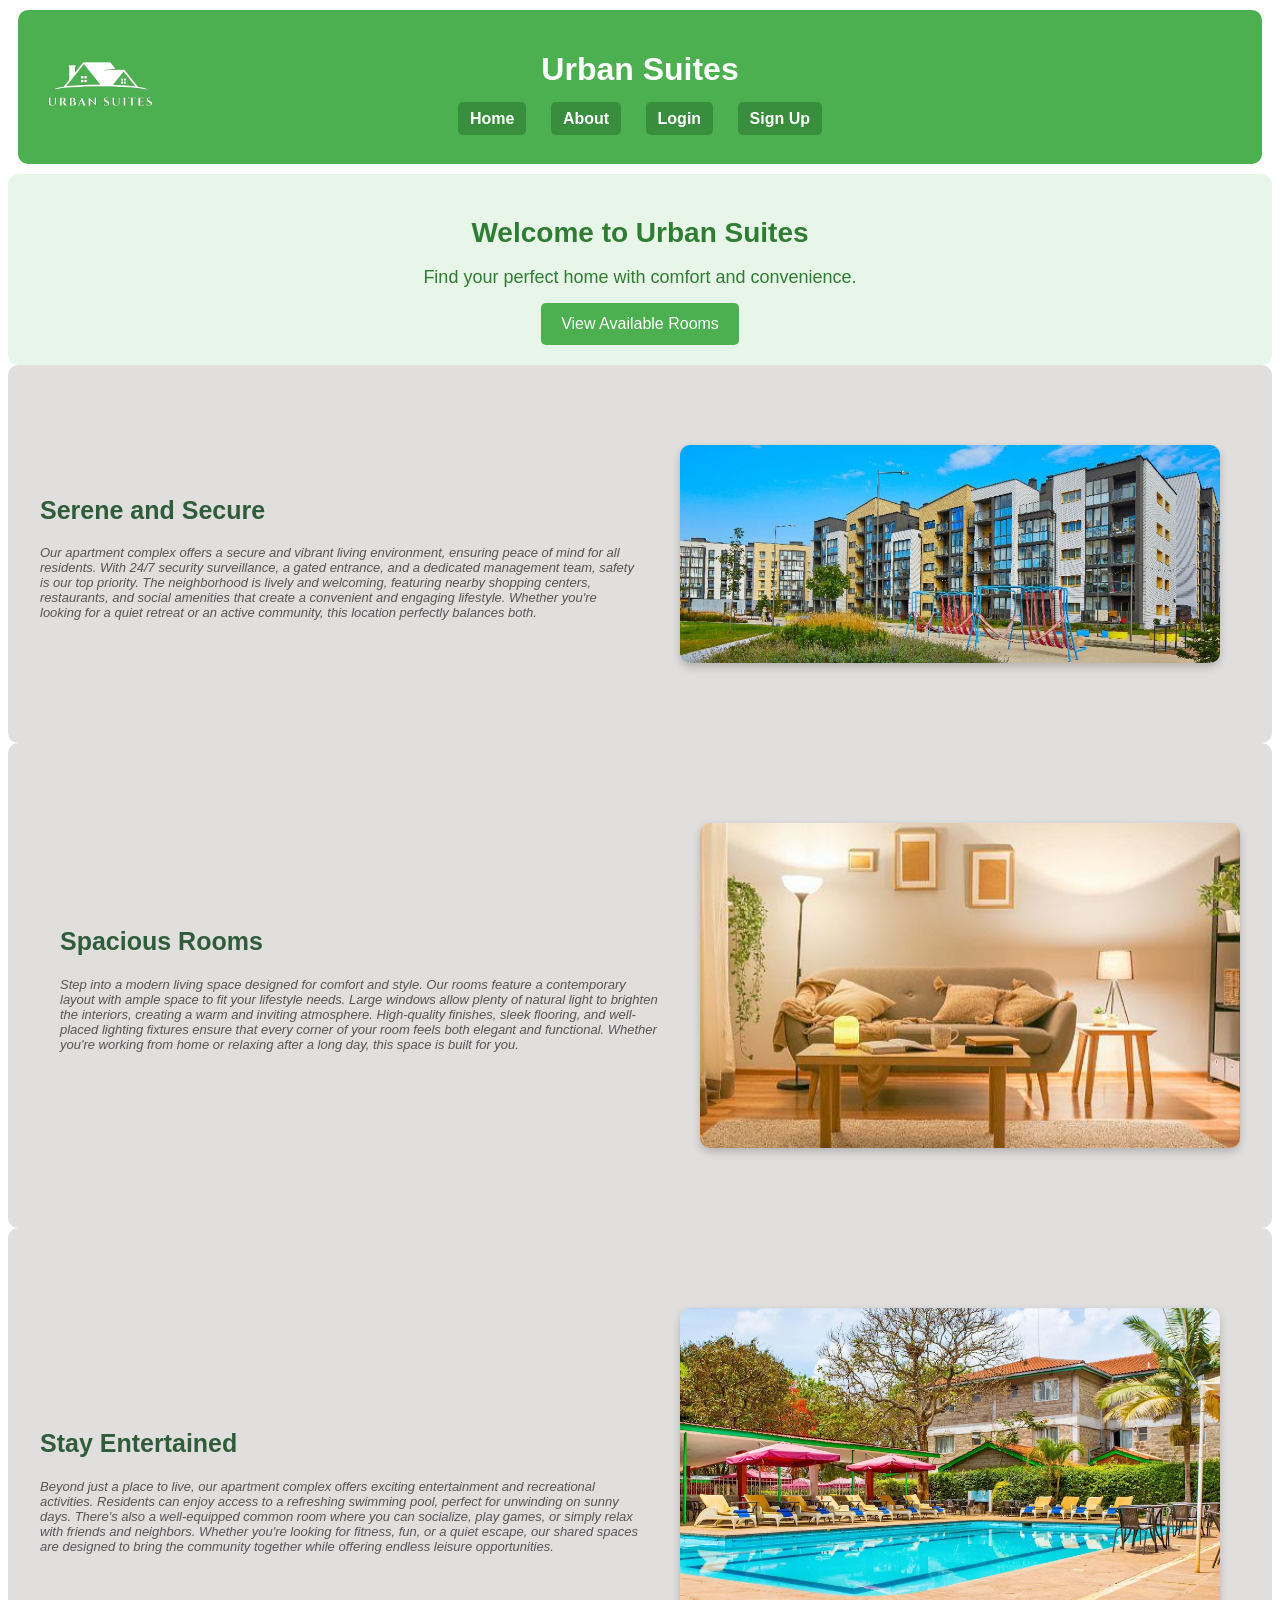
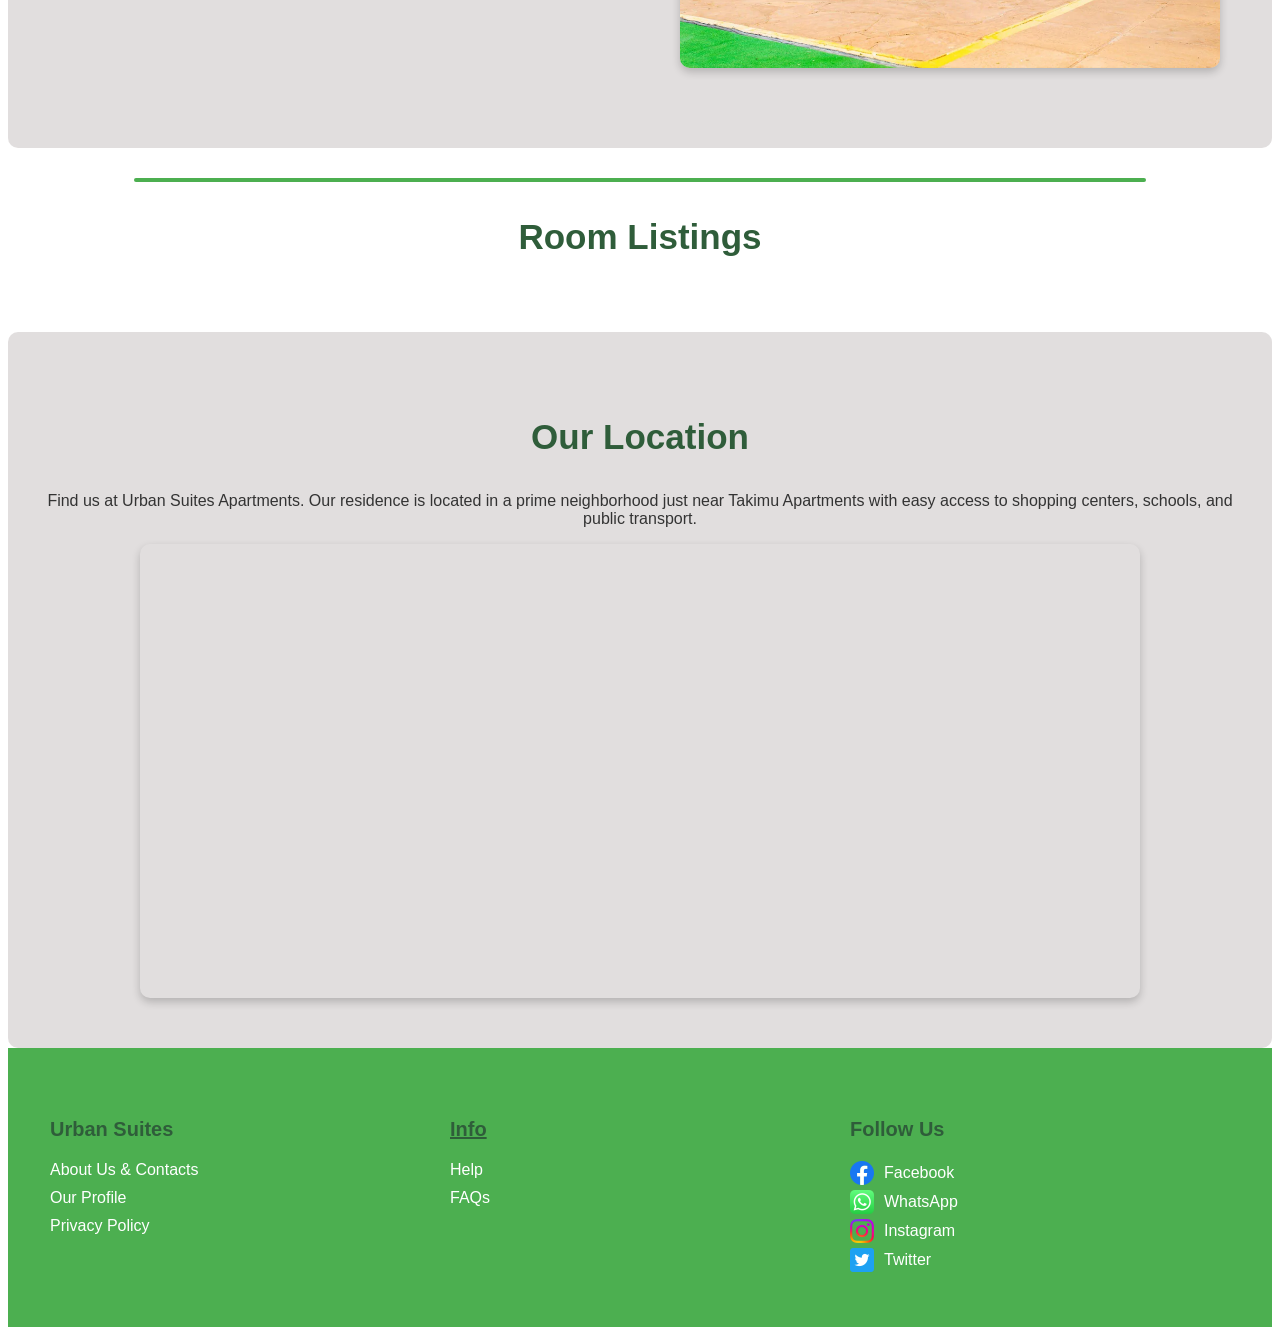
<file: index.html>
<!DOCTYPE html>
<html lang="en">
<head>
    <meta charset="UTF-8">
    <meta name="viewport" content="width=device-width, initial-scale=1.0">
    <title>Urban Suites - Home</title>
    <link rel="stylesheet" href="styles.css">
</head>
<body>
    <header>
        <a href="index.html" class="logo-link">
            <img src="uploads/logo.png" alt="Urban Suites Logo" class="logo">
        </a>
    
        <h1>Urban Suites</h1>
        <nav>
            <ul>
                <li><a href="index.html">Home</a></li>
                <li><a href="about.html">About</a></li>
                <li><a href="login.html">Login</a></li>
                <li><a href="signup.html">Sign Up</a></li>
            </ul>
        </nav>
    </header>

    <!-- Welcome Text & CTA -->
<div class="welcome-section">
    <h2>Welcome to Urban Suites</h2>
    <p>Find your perfect home with comfort and convenience.</p>
    <a href="listings.html" class="cta-button">View Available Rooms</a>
</div>

<section class="image-text-section">
    <div class="content right">
        <div class="text">
            <h2>Serene and Secure</h2>
            <p>Our apartment complex offers a secure and vibrant living environment, ensuring peace of mind for all residents. With 24/7 security surveillance, a gated entrance, and a dedicated management team, safety is our top priority. The neighborhood is lively and welcoming, featuring nearby shopping centers, restaurants, and social amenities that create a convenient and engaging lifestyle. Whether you're looking for a quiet retreat or an active community, this location perfectly balances both.</p>
        </div>
        <img src="uploads/apartment.jpg" alt="Serene neighborhood">
    </div>
</section>

<section class="image-text-section">
    <div class="content left">
        <img src="uploads/booknow.png" alt="Spacious Interior">
        <div class="text">
            <h2>Spacious Rooms</h2>
            <p>Step into a modern living space designed for comfort and style. Our rooms feature a contemporary layout with ample space to fit your lifestyle needs. Large windows allow plenty of natural light to brighten the interiors, creating a warm and inviting atmosphere. High-quality finishes, sleek flooring, and well-placed lighting fixtures ensure that every corner of your room feels both elegant and functional. Whether you're working from home or relaxing after a long day, this space is built for you.</p>
        </div>
    </div>
</section>

<section class="image-text-section">
    <div class="content right">
        <div class="text">
            <h2>Stay Entertained</h2>
            <p>Beyond just a place to live, our apartment complex offers exciting entertainment and recreational activities. Residents can enjoy access to a refreshing swimming pool, perfect for unwinding on sunny days. There's also a well-equipped common room where you can socialize, play games, or simply relax with friends and neighbors. Whether you're looking for fitness, fun, or a quiet escape, our shared spaces are designed to bring the community together while offering endless leisure opportunities.</p>
        </div>
        <img src="uploads/pool.jpg" alt="Swimming pool">
    </div>
</section>

    <div class="section-divider"></div>

    <h3>Room Listings</h3>
    
    <section id="image-gallery">
        <!-- Images will be dynamically loaded here -->
         
    </section>

    <section id="location">
        <h3>Our Location</h3>
        <p>Find us at Urban Suites Apartments. Our residence is located in a prime neighborhood just near Takimu Apartments with easy access to shopping centers, schools, and public transport.</p>
        <div class="map-container">
            <iframe src="https://www.google.com/maps/embed?pb=!1m18!1m12!1m3!1d1994.8622727987918!2d36.96422047837732!3d-0.3928301999298663!2m3!1f0!2f0!3f0!3m2!1i1024!2i768!4f13.1!3m3!1m2!1s0x182867c8c98f65eb%3A0x82747147396df12f!2sTakimu%20Apartments!5e0!3m2!1sen!2ske!4v1741441924036!5m2!1sen!2ske" 
            width="1000px" height="450" style="border:0;" allowfullscreen="" loading="lazy" 
            referrerpolicy="no-referrer-when-downgrade">
        </iframe>
        </div>
    </section>

    <script src="scripts.js"></script>

    <footer>
        <div class="footer-container">
            <!-- First Section -->
            <div class="footer-section">
                <h3>Urban Suites</h3>
                <ul>
                    <li><a href="about.html">About Us & Contacts</a></li>
                    <li><a href="#">Our Profile</a></li>
                    <li><a href="#">Privacy Policy</a></li>
                </ul>
            </div>
    
            <!-- Second Section -->
            <div class="footer-section">
                <h3><u>Info</u></h3>
                <ul>
                    <li><a href="#">Help</a></li>
                    <li><a href="#">FAQs</a></li>
                </ul>
            </div>
    
            <!-- Third Section -->
            <div class="footer-section social">
                <h3>Follow Us</h3>
                <a href="https://facebook.com/jeffito.munene"><img src="icons/facebook.png" alt="Facebook"> Facebook</a>
                <a href="https://wa.me/254106957191"><img src="icons/whatsapp.png" alt="WhatsApp"> WhatsApp</a>
                <a href="https://instagram.com/benu_jeff"><img src="icons/instagram.png" alt="Instagram"> Instagram</a>
                <a href="https://x.com/benu_jeff"><img src="icons/twitter.png" alt="X"> Twitter</a>
            </div>
        </div>
    </footer>
    
</body>
</html>
</file>
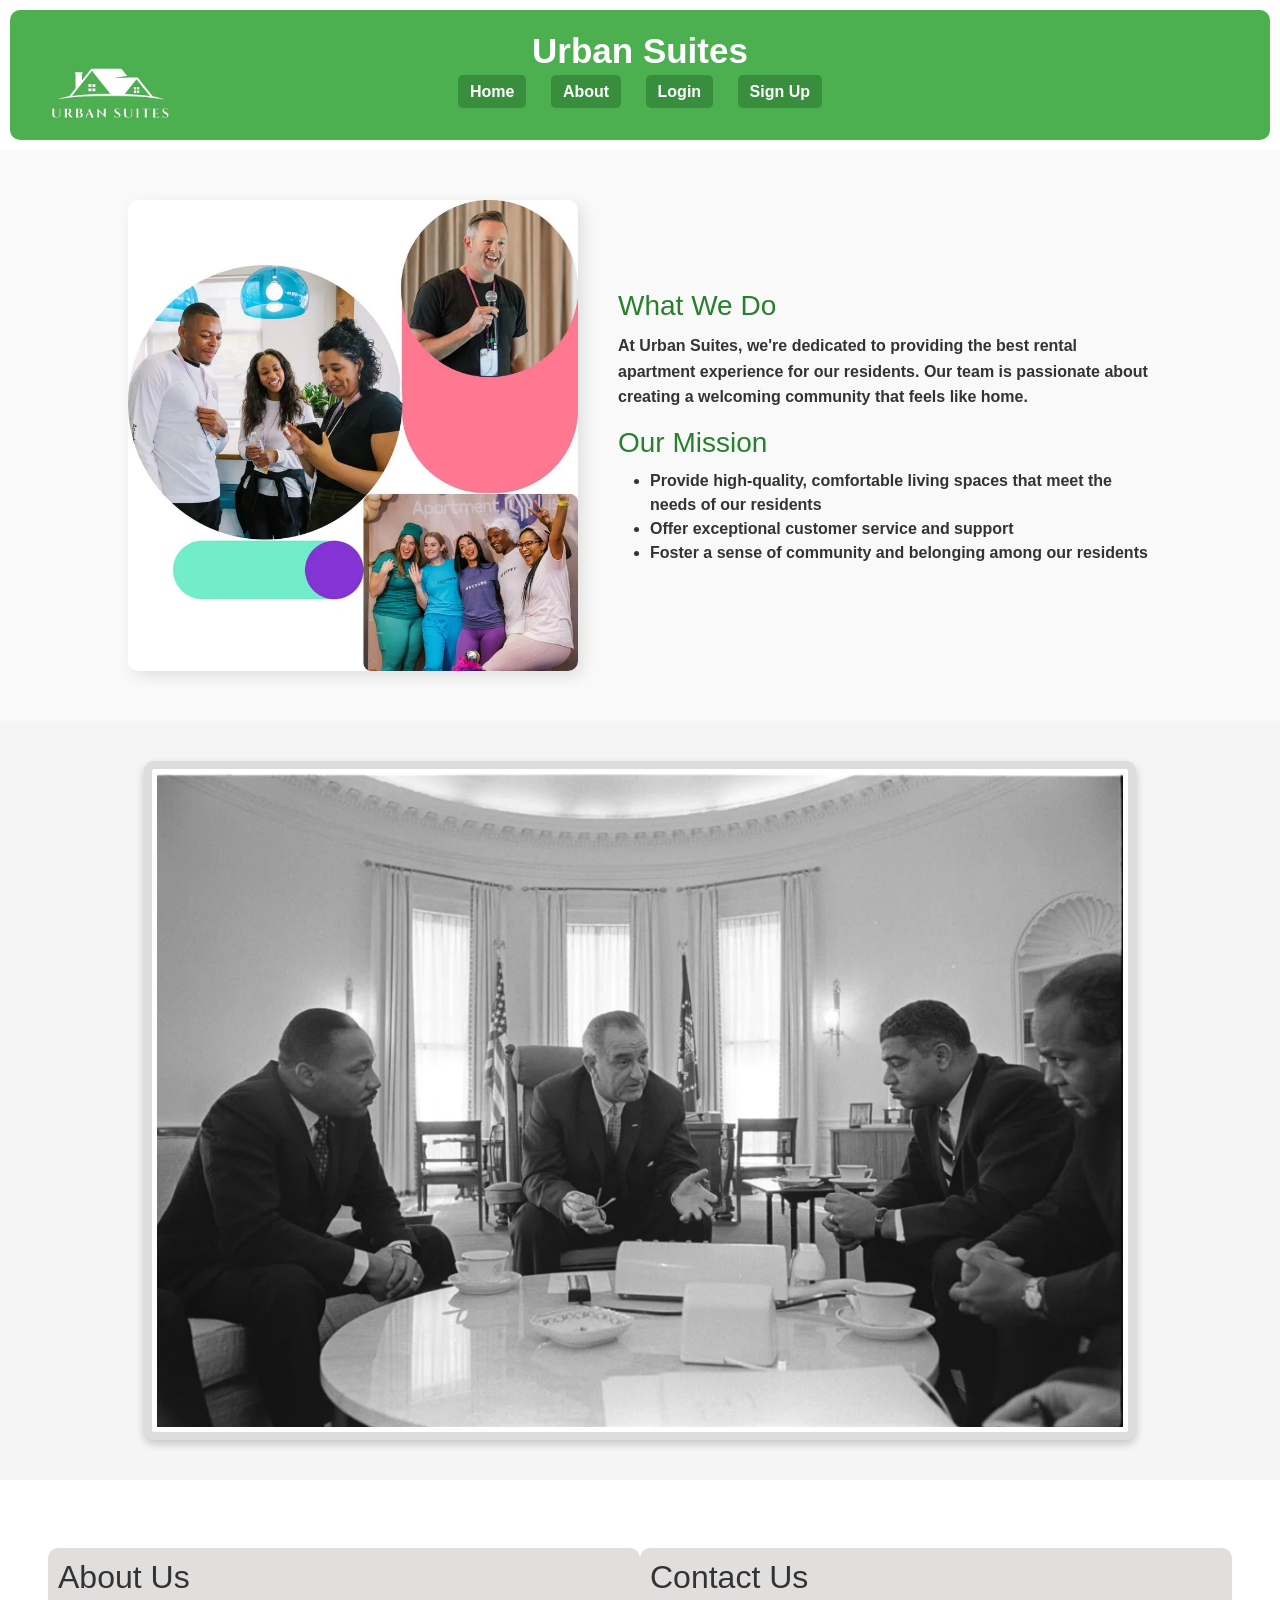
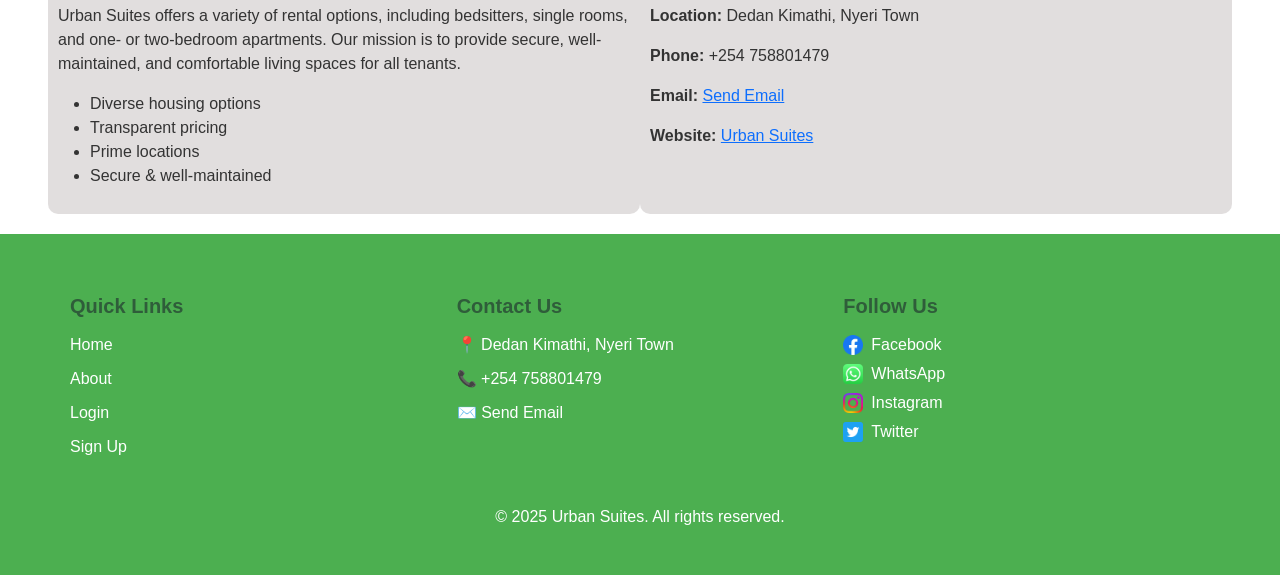
<file: about.html>
<!DOCTYPE html>
<html lang="en">
<head>
    <meta charset="UTF-8">
    <meta name="viewport" content="width=device-width, initial-scale=1.0">
    <title>Urban Suites - Home</title>
    <link rel="stylesheet" href="styles.css">
</head>
<body>
    <header>
        <a href="index.html" class="logo-link">
        <img src="uploads/logo.png" alt="Urban Suites Logo" class="logo">
    </a>
        <h1>Urban Suites</h1>
        <nav>
            <ul>
                <li><a href="index.html">Home</a></li>
                <li><a href="about.html">About</a></li>
                <li><a href="login.html">Login</a></li>
                <li><a href="signup.html">Sign Up</a></li>
            </ul>
        </nav>
    </header>

    <link rel="stylesheet" href="https://cdn.jsdelivr.net/npm/bootstrap@5.3.0/dist/css/bootstrap.min.css">
    

<style>
.logo-link {
    display: inline-block; /* Ensures it doesn't stretch */
}

.logo {
    width: 180px; /* Default size */
    height: auto; /* Keeps aspect ratio */
    max-width: 100%; /* Ensures it scales properly */
}

/* Adjust logo size on smaller screens */
@media (max-width: 768px) {
    .logo {
        width: 140px; /* Slightly smaller on mobile */
    }
}

@media (max-width: 480px) {
    .logo {
        width: 120px; /* Even smaller for very small screens */
    }
}

        /* General Page Styling */
body {
    background-color: #ffffff; /* Solid white background */
    color: #333; /* Dark gray text for readability */
    font-family: Arial, sans-serif;
}

/* Header Styling */
header {
    background-color: #4CAF50; /* Dark background */
    padding: 20px;
    text-align: center;
    border-radius: 10px; /* Rounds the corners */
    margin: 10px; /* Adds space around the header */
}

h1{
    font-weight: bold;
    font-size: 35px;
}

h3 {
    color: #2f5d3a;
    font-size: 35px;
    font-weight: bold;
    text-align: center;
}

.about-image-section {
    display: flex;
    justify-content: center;
    align-items: center;
    padding: 40px 20px;
    background-color: #f5f5f5; /* Light grey background */
}

.about-section {
    background-color: #f9f9f9;
    padding: 50px 10%;
}

.about-container {
    display: flex;
    align-items: center;
    justify-content: space-between;
    gap: 40px;
}

.about-image img {
    max-width: 450px;
    border-radius: 10px;
    box-shadow: 5px 5px 15px rgba(0, 0, 0, 0.1);
}

.about-text {
    flex: 1;
}

.about-text h2 {
    font-size: 28px;
    color: #2a7f2e; /* Green theme */
    margin-bottom: 10px;
}

.about-text p {
    font-size: 16px;
    color: #333;
    line-height: 1.6;
}


/* Ensure the about section image scales properly on all screen sizes */
.about-image-section img {
    width: 80%;
    max-width: 1000px;
    height: auto;
    border-radius: 10px;
    box-shadow: 0px 4px 8px rgba(0, 0, 0, 0.2);
    border: 8px solid #ddd;
    padding: 5px;
    background-color: white;
}

/* Make text and contact sections responsive */
.container {
    max-width: 1200px;
    margin: 0 auto;
    padding: 20px;
}

/* Ensure the About Us and Contact sections adjust properly */
.row {
    display: flex;
    flex-wrap: wrap;
    justify-content: space-between;
}

/* Make each column responsive */
.col-md-6 {
    flex: 1;
    min-width: 350px;
    padding: 15px;
}

/* Center text and images on smaller screens */
@media (max-width: 768px) {
    .row {
        flex-direction: column;
        text-align: center;
    }

    .col-md-6 {
        min-width: 100%;
    }

    .about-image-section img {
        width: 90%; /* Slightly wider on mobile */
    }
}


.about-contact {
            background: #6d5c5c34;
            padding: 10px;
            border-radius: 10px;
        }


footer {
    background-color: #4CAF50; /* Soft natural green */
    color: white;
    padding: 30px 0;
    text-align: center;
}

.footer-container {
    display: flex;
    justify-content: space-between;
    flex-wrap: wrap;
    max-width: 1200px;
    margin: auto;
    padding: 20px;
}

.footer-section {
    flex: 1;
    min-width: 280px;
    margin: 10px;
    text-align: left;
}

.footer-section h3 {
    font-size: 20px;
    margin-bottom: 15px;
    text-align: left;
}

.footer-section ul {
    list-style: none;
    padding: 0;
}

.footer-section ul li {
    margin: 10px 0;
}

.footer-section ul li a {
    color: white;
    text-decoration: none;
}

.footer-section ul li a:hover {
    text-decoration: underline;
}

/* Social Media Icons */
.social a {
    display: flex;
    align-items: center;
    margin: 5px 0;
    color: white;
    text-decoration: none;
}

.social img {
    width: 20px;
    height: 20px;
    margin-right: 8px;
}

/* Responsive Design */
@media (max-width: 768px) {
    .footer-container {
        flex-direction: column;
        text-align: center;
    }

    .footer-section {
        text-align: center;
    }

    .social a {
        justify-content: center;
    }
}

    </style>
</head>
<body>
    <section class="about-section">
        <div class="about-container">
            <div class="about-image">
                <img src="uploads/about2.webp" alt="Community Engagement">
            </div>
            <div class="about-text">
                <h2>What We Do</h2>
                <p><strong>At Urban Suites, we're dedicated to providing the best rental apartment experience for our residents. Our team is passionate about creating a welcoming community that feels like home.</strong></p>
                <strong>
                <h2>Our Mission</h2>
                <ul>
                <li>Provide high-quality, comfortable living spaces that meet the needs of our residents</li>
                <li>Offer exceptional customer service and support</li>
                <li>Foster a sense of community and belonging among our residents</li>    
                </ul>
                </strong>
                </div>
        </div>
    </section>
    
    

    <section class="about-image-section">
        <img src="uploads/aboutus.webp" alt="Our Team Working Together">
    </section>
    

    <div class="container mt-5">
        <div class="row">
            <div class="col-md-6 about-contact">
                <h2>About Us</h2>
                <p>Urban Suites offers a variety of rental options, including bedsitters, single rooms, and one- or two-bedroom apartments. Our mission is to provide secure, well-maintained, and comfortable living spaces for all tenants.</p>
                <ul>
                    <li>Diverse housing options</li>
                    <li>Transparent pricing</li>
                    <li>Prime locations</li>
                    <li>Secure & well-maintained</li>
                </ul>
            </div>
            <div class="col-md-6 about-contact">
                <h2>Contact Us</h2>
                <p><strong>Location:</strong> Dedan Kimathi, Nyeri Town</p>
                <p><strong>Phone:</strong> +254 758801479</p>
                <p><strong>Email:</strong> <a href="mailto:faraas080@gmail.com">Send Email</a></p>
                <p><strong>Website:</strong> <a href="index.html">Urban Suites</a></p>
            </div>
        </div>
    </div>

    <footer>
        <div class="footer-container">
            <div class="footer-section">
                <h3>Quick Links</h3>
                <ul>
                    <li><a href="index.html">Home</a></li>
                    <li><a href="about.html">About</a></li>
                    <li><a href="login.html">Login</a></li>
                    <li><a href="signup.html">Sign Up</a></li>
                </ul>
            </div>
    
            <div class="footer-section">
                <h3>Contact Us</h3>
                <ul>
                    <li>📍 Dedan Kimathi, Nyeri Town</li>
                    <li>📞 +254 758801479</li>
                    <li>✉️ <a href="mailto:faraas080@gmail.com">Send Email</a></li>
                </ul>
            </div>
    
            <div class="footer-section social">
                <h3>Follow Us</h3>
                <a href="https://facebook.com/jeffito.munene"><img src="icons/facebook.png" alt="Facebook"> Facebook</a>
                <a href="https://wa.me/254106957191"><img src="icons/whatsapp.png" alt="WhatsApp"> WhatsApp</a>
                <a href="https://instagram.com/benu_jeff"><img src="icons/instagram.png" alt="Instagram"> Instagram</a>
                <a href="https://x.com/benu_jeff"><img src="icons/twitter.png" alt="X"> Twitter</a>
            </div>
        </div>
    
        <p>&copy; 2025 Urban Suites. All rights reserved.</p>
    </footer>
    

    <script src="https://cdn.jsdelivr.net/npm/bootstrap@5.3.0/dist/js/bootstrap.bundle.min.js"></script>
</body>
</html>
</file>
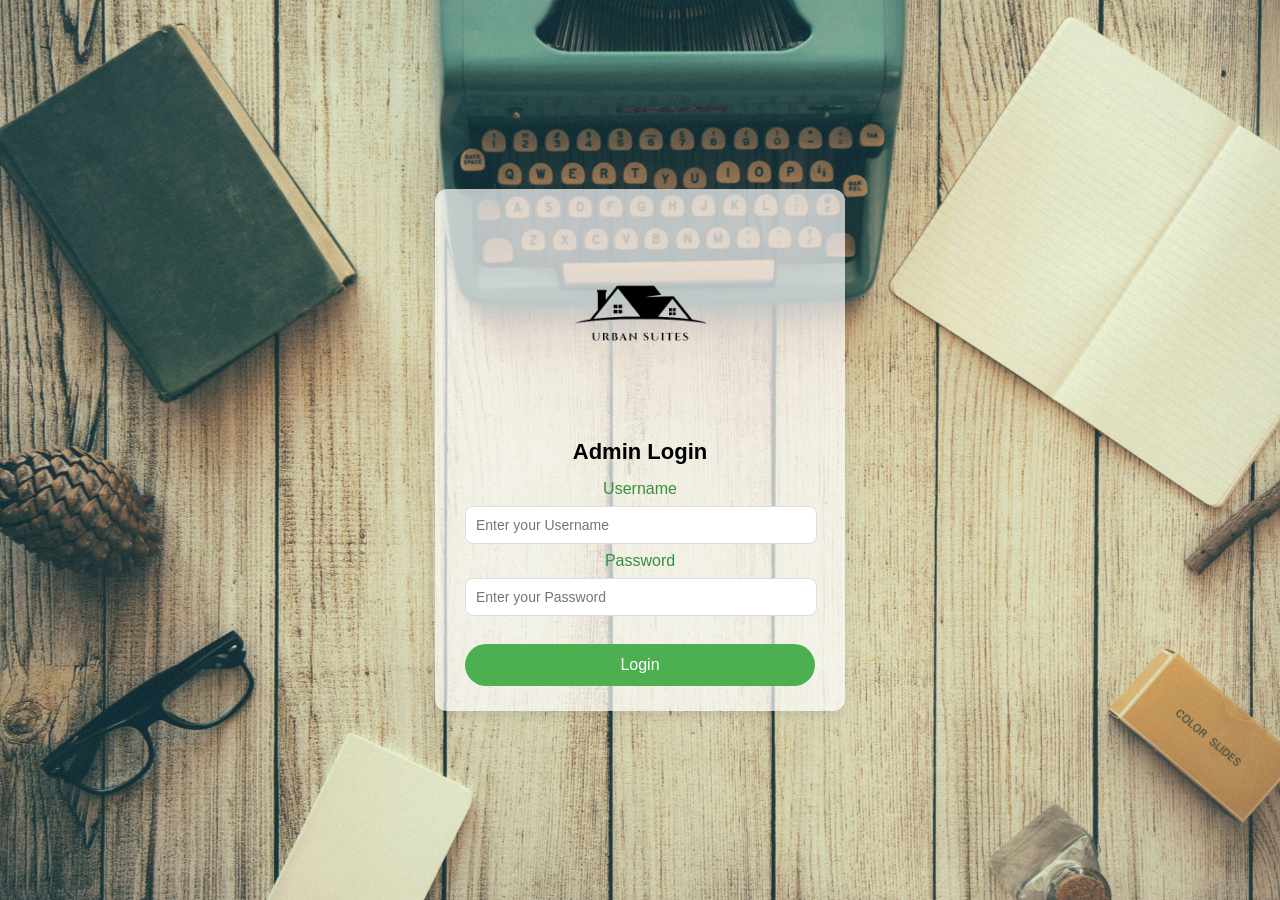
<file: admin_login.html>
<!DOCTYPE html>
<html lang="en">
<head>
    <meta charset="UTF-8">
    <meta name="viewport" content="width=device-width, initial-scale=1.0">
    <title>Admin Login - Urban Suites</title>
    <link rel="stylesheet" href="styles2.css">
</head>
<body>
<main>
    <div class="login-container">
        <!-- Logo -->
        <img src="uploads/logo1.png" alt="Urban Suites Logo" class="login-logo">

        <!-- Login Form -->
        <h2>Admin Login</h2>
        <form action="admin_login.php" method="POST">
            <label for="username">Username</label>
            <input type="text" name="username" placeholder="Enter your Username" required>

            <label for="password">Password</label>
            <input type="password" name="password" placeholder="Enter your Password" required>

            <button type="submit" class="auth-btn">Login</button>
        </form>
    </div>
    
</main>
</body>
</html>
</file>
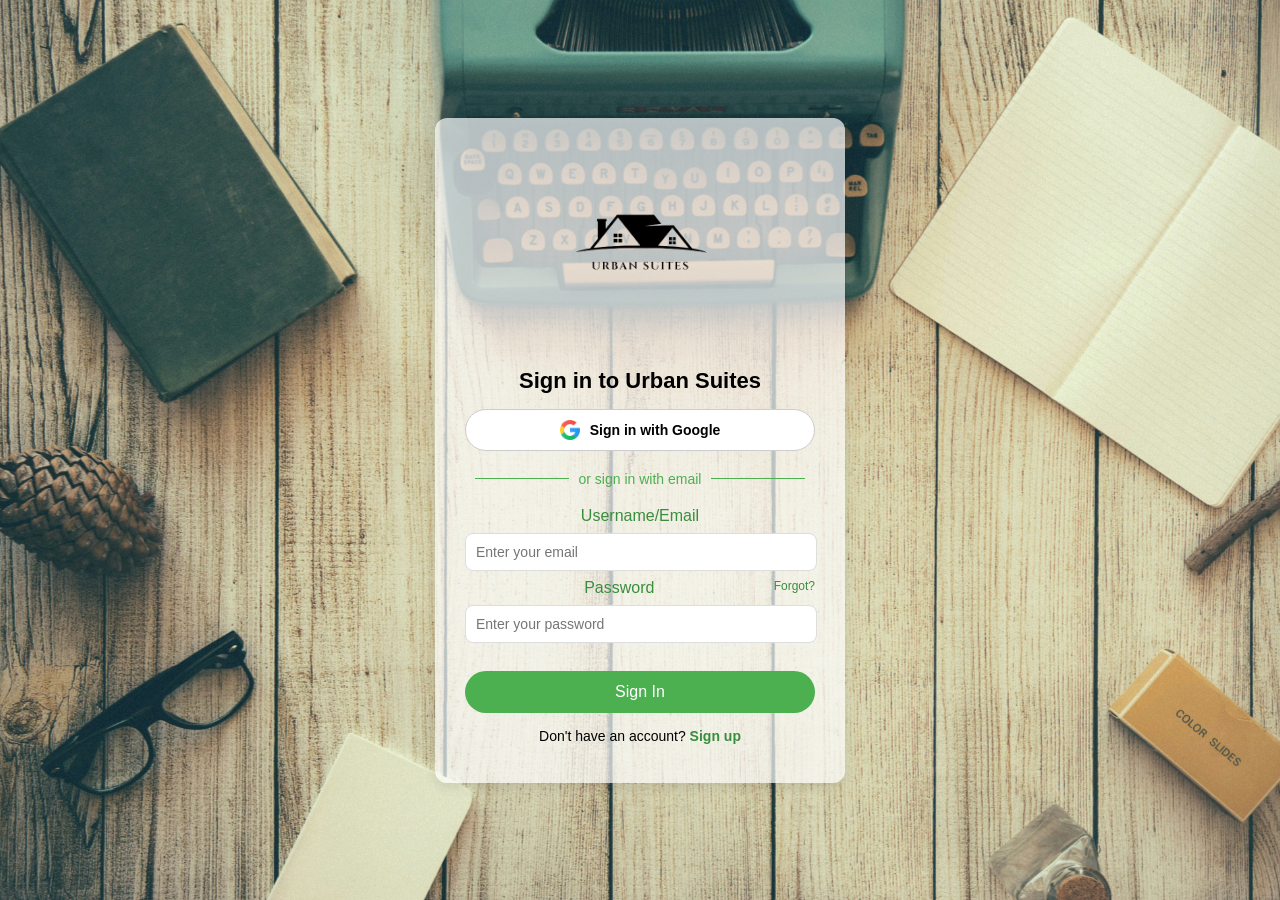
<file: login.html>
<!DOCTYPE html>
<html lang="en">
<head>
    <meta charset="UTF-8">
    <meta name="viewport" content="width=device-width, initial-scale=1.0">
    <title>Login </title>
    <link rel="stylesheet" href="styles2.css">
</head>
<body>
    <div class="login-container">
        <!-- Logo -->
<img src="uploads/logo1.png" alt="Urban Suites Logo" class="login-logo">

        <h2>Sign in to Urban Suites</h2>

        <!-- Google Sign-In Button -->
        <button class="google-btn">
            <img src="icons/google.png" alt="Google Logo"> Sign in with Google
        </button>

        <!-- Separator -->
        <div class="separator">
            <span>or sign in with email</span>
        </div>

        <!-- Login Form -->
        <form id="login-form" action="login.php" method="POST">
            <label for="email">Username/Email</label>
            <input type="text" id="email" name="email" placeholder="Enter your email" required>

            <label for="password">Password <a href="forgot-password.html" class="forgot-link">Forgot?</a></label>
            <input type="password" id="password" name="password" placeholder="Enter your password" required>

            <button type="submit" class="auth-btn">Sign In</button>
        </form>

        <!-- Sign-Up Link -->
        <p class="below-text">Don't have an account? <a href="signup.html">Sign up</a></p>
    </div>

    <script>
        document.addEventListener("DOMContentLoaded", function() {
            // Get the URL parameters
            const params = new URLSearchParams(window.location.search);
            const message = params.get("message");
        
            if (message) {
                // Create a pop-up div
                let popup = document.createElement("div");
                popup.classList.add("popup");
                popup.innerText = message;
                
                // Append the pop-up to the body
                document.body.appendChild(popup);
        
                // Show the pop-up
                popup.classList.add("show");
        
                // Hide the pop-up after 3 seconds
                setTimeout(function() {
                    popup.classList.remove("show");
                    popup.remove(); // Remove the element after hiding
                }, 3000);
            }
        });
        </script>

</body>
</html>
</file>
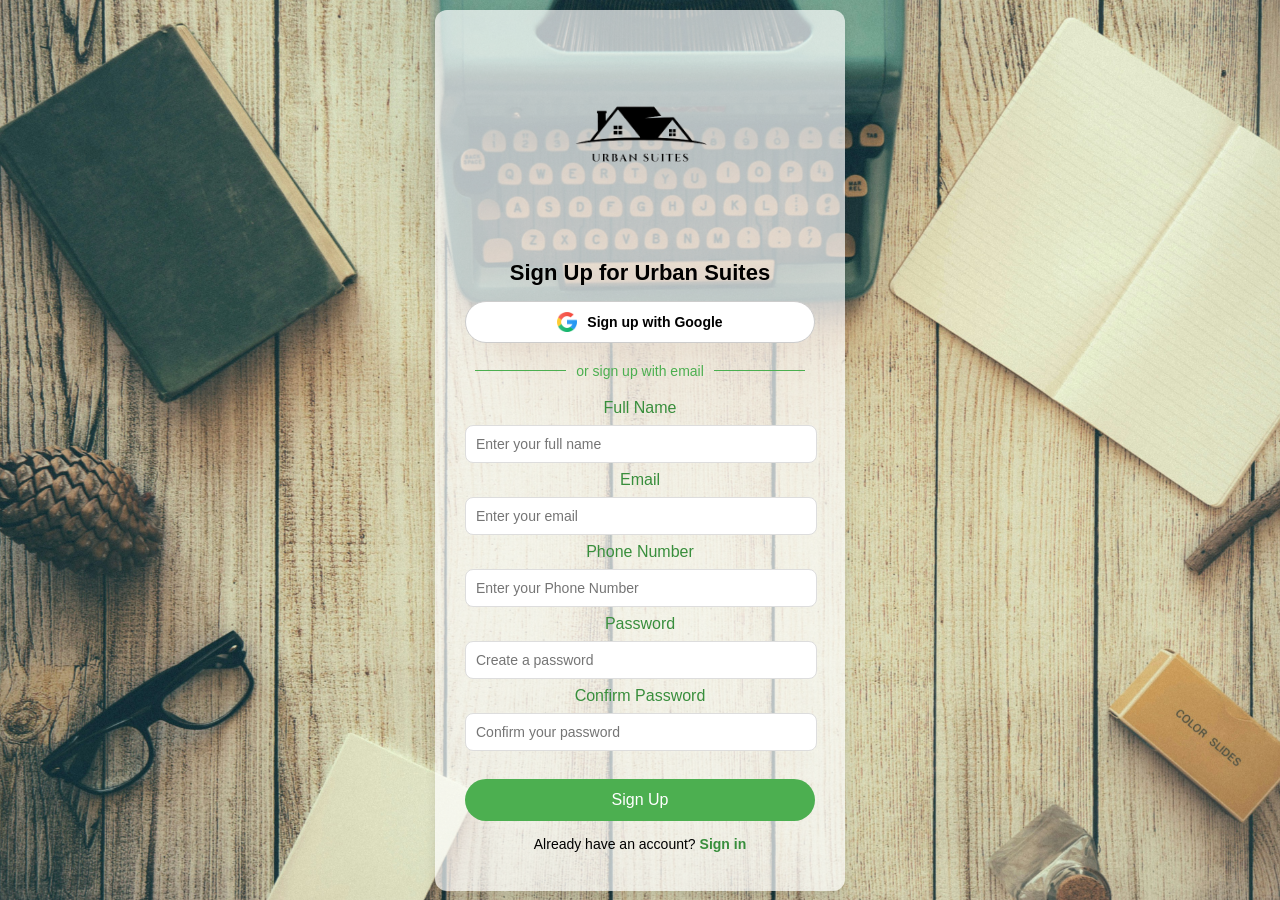
<file: signup.html>
<!DOCTYPE html>
<html lang="en">
<head>
    <meta charset="UTF-8">
    <meta name="viewport" content="width=device-width, initial-scale=1.0">
    <title>Sign Up - Urban Suites</title>
    <link rel="stylesheet" href="styles2.css">
</head>
<body>

<div class="login-container">
    <img src="uploads/logo1.png" alt="Urban Suites Logo" class="login-logo">
    <h2>Sign Up for Urban Suites</h2>

    <button class="google-btn">
        <img src="icons/google.png" alt="Google Logo">
        Sign up with Google
    </button>

    <p class="separator"><span>or sign up with email</span></p>

    <form id="signup-form" action="signup.php" method="POST">
        <label for="name">Full Name</label>
        <input type="text" name="name" placeholder="Enter your full name" required>

        <label for="email">Email</label>
        <input type="email" name="email" placeholder="Enter your email" required>
        
        <label for="phone">Phone Number</label>
        <input type="text" name="phone" placeholder="Enter your Phone Number" required>

        <label for="password">Password</label>
        <input type="password" name="password" placeholder="Create a password" required>

        <label for="confirm-password">Confirm Password</label>
        <input type="password" name="confirm_password" placeholder="Confirm your password" required>

        <button type="submit" class="auth-btn">Sign Up</button>
    </form>

    <p class="below-text">Already have an account? <a href="login.html">Sign in</a></p>
</div>

</body>
</html>
</file>
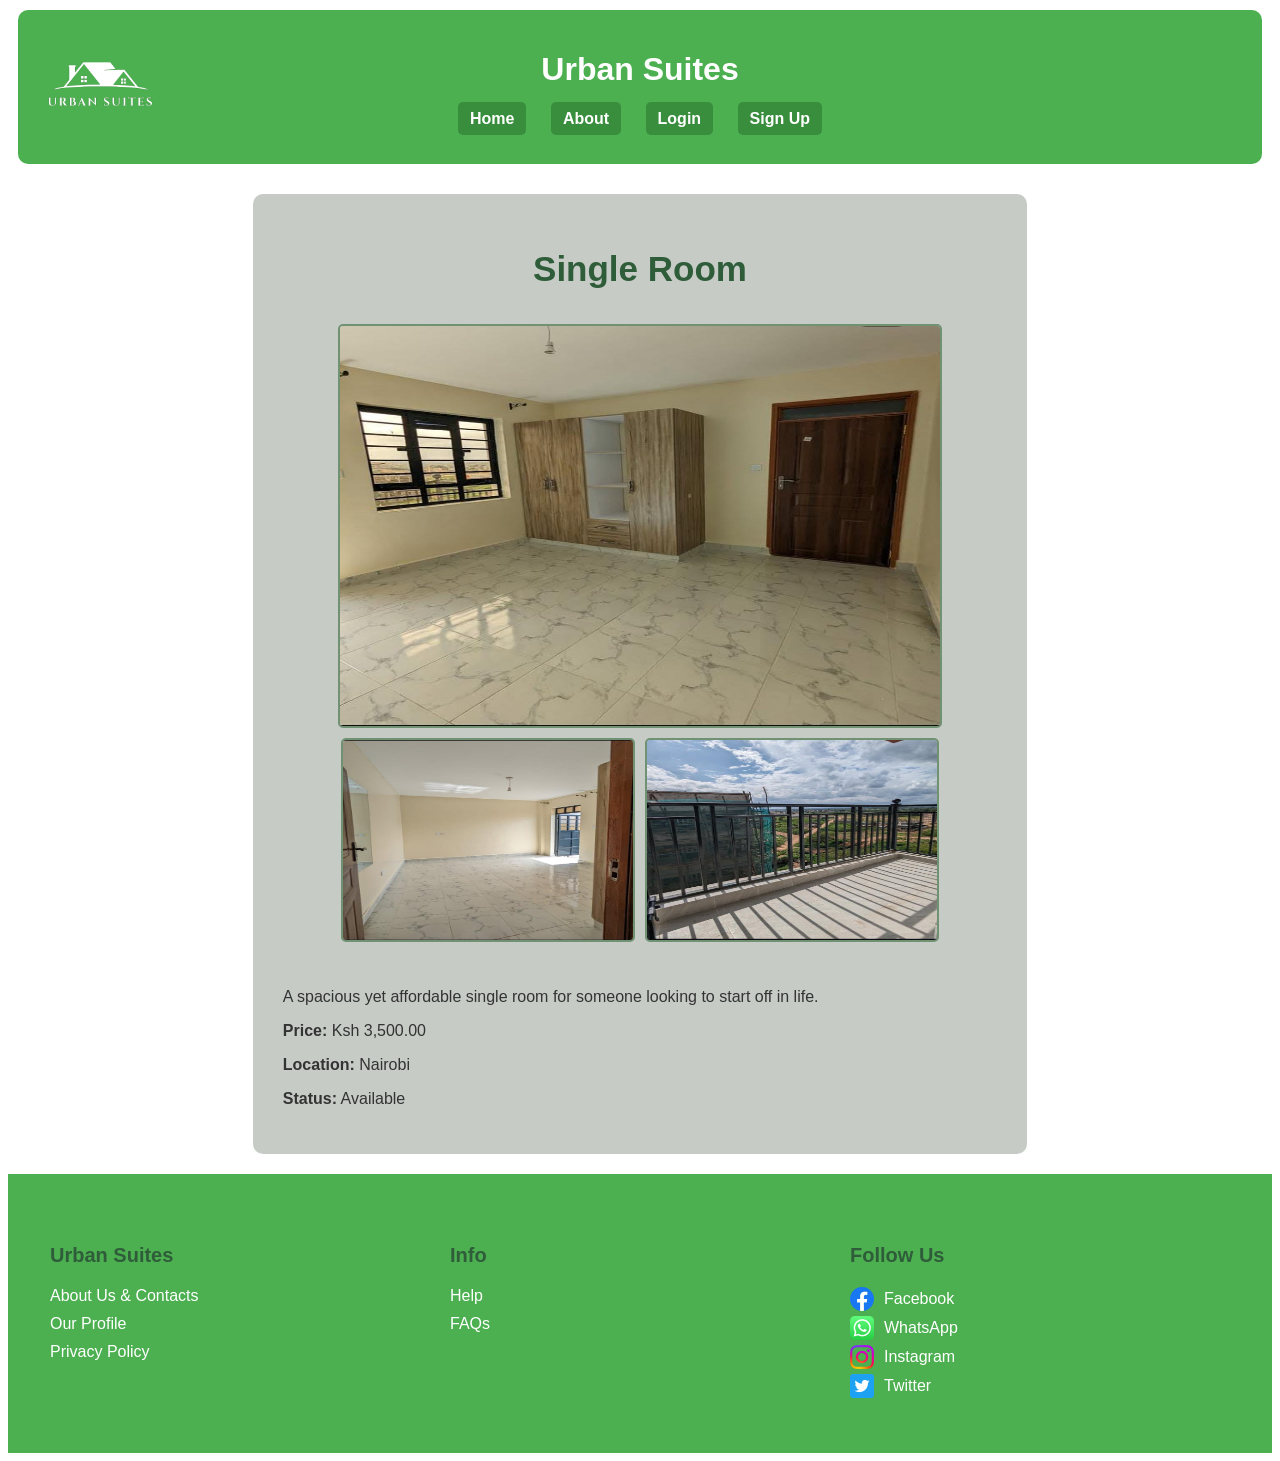
<file: single_room.html>
<!DOCTYPE html>
<html lang="en">
<head>
    <meta charset="UTF-8">
    <meta name="viewport" content="width=device-width, initial-scale=1.0">
    <title>Urban Suites: Room Listings</title>
    <link rel="stylesheet" href="listings.css">
</head>
<body>
    <header>
        <a href="index.html" class="logo-link">
            <img src="uploads/logo.png" alt="Urban Suites Logo" class="logo">
        </a>
        <h1>Urban Suites</h1>
        <nav>
            <ul>
                <li><a href="index.html">Home</a></li>
                <li><a href="about.html">About</a></li>
                <li><a href="login.html">Login</a></li>
                <li><a href="signup.html">Sign Up</a></li>
            </ul>
        </nav>
    </header>

    <!-- Room Listing Section -->
    <section class="room-listing">
        <div class="room-container">
            <!-- Image Section -->
            <div class="image-container">
                <h3>Single Room</h3>
                <img src="uploads/single (2).jpg" alt="Room Image" class="large-image" onclick="openFullSize(this)">
                <div class="small-images">
                    <img src="uploads/single (3).jpg" alt="Room Image" class="small-image" onclick="openFullSize(this)">
                    <img src="uploads/single (1).jpg" alt="Room Image" class="small-image" onclick="openFullSize(this)">
                </div>
            </div>

            <!-- Description Section -->
            <div class="room-info">
                <p>A spacious yet affordable single room for someone looking to start off in life.</p>
                <p><strong>Price:</strong> Ksh 3,500.00</p>
                <p><strong>Location:</strong> Nairobi</p>
                <p><strong>Status:</strong> Available</p>
            </div>
        </div>
    </section>

    <!-- Footer -->
    <footer>
        <div class="footer-container">
            <div class="footer-section">
                <h3>Urban Suites</h3>
                <ul>
                    <li><a href="about.html">About Us & Contacts</a></li>
                    <li><a href="#">Our Profile</a></li>
                    <li><a href="#">Privacy Policy</a></li>
                </ul>
            </div>
    
            <div class="footer-section">
                <h3>Info</h3>
                <ul>
                    <li><a href="#">Help</a></li>
                    <li><a href="#">FAQs</a></li>
                </ul>
            </div>
    
            <div class="footer-section social">
                <h3>Follow Us</h3>
                <a href="https://facebook.com/jeffito.munene"><img src="icons/facebook.png" alt="Facebook"> Facebook</a>
                <a href="https://wa.me/254106957191"><img src="icons/whatsapp.png" alt="WhatsApp"> WhatsApp</a>
                <a href="https://instagram.com/benu_jeff"><img src="icons/instagram.png" alt="Instagram"> Instagram</a>
                <a href="https://x.com/benu_jeff"><img src="icons/twitter.png" alt="X"> Twitter</a>
            </div>
        </div>
    </footer>

    <script>
        function openFullSize(image) {
            window.open(image.src, "_blank");
        }
    </script>
</body>
</html>
</file>
<file: styles.css>
/* General Page Styling */
body {
    background-color: #ffffff; /* Solid white background */
    color: #333; /* Dark gray text for readability */
    font-family: Arial, sans-serif;
}

/* Header Styling */
header {
    background-color: #4CAF50; /* Dark background */
    padding: 20px;
    text-align: center;
    border-radius: 10px; /* Rounds the corners */
    margin: 10px; /* Adds space around the header */
}

header h1 {
    color: #ffffff; /* Keep title white */
}

h3 {
    color: #2f5d3a;
    font-size: 35px;
    text-align: center; 
}

/* Navigation Bar */
nav ul {
    list-style: none;
    padding: 0;
}

nav ul li {
    display: inline;
    margin: 10px;
}

nav ul li a {
    text-decoration: none;
    color: #ffffff; /* White text for contrast */
    font-weight: bold;
    padding: 8px 12px;
    background-color: #388E3C; /* Slightly darker green for buttons */
    border-radius: 5px;
    transition: background-color 0.3s ease-in-out;
}

nav ul li a:hover {
    background-color: #2E7D32; /* Darker green on hover */
}

/* Logo Styling */
.logo-link {
    position: absolute;
    top: 10px;
    left: 20px;
    display: flex;
    align-items: center;
    text-decoration: none;
}

.logo {
    width: 160px; /* Slightly increased size */
    height: auto;
    transition: transform 0.3s ease-in-out;
}

.logo:hover {
    transform: scale(1.1); /* Slight zoom effect on hover */
}

/* Welcome Section */
.welcome-section {
    text-align: center;
    padding: 20px;
    border-radius: 10px;
    background-color: #E8F5E9; /* Light green background */
    color: #2E7D32; /* Dark green text */
}

.welcome-section h2 {
    font-size: 28px;
    font-weight: bold;
    margin-bottom: 10px;
}

.welcome-section p {
    font-size: 18px;
    margin-bottom: 15px;
}

/* CTA Button */
.cta-button {
    display: inline-block;
    padding: 12px 20px;
    font-size: 16px;
    color: white;
    background-color: #4CAF50;
    text-decoration: none;
    border-radius: 5px;
    transition: 0.3s;
}

.cta-button:hover {
    background-color: #388E3C;
}

/* Separator */
.section-divider {
    width: 60%;
    height: 3px;
    background-color: #4CAF50;
    margin: 20px auto;
    border-radius: 2px;
}


/* Image Gallery Grid */
#image-gallery {
    display: grid;
    grid-template-columns: repeat(2, 1fr); /* Two columns per row */
    gap: 30px;
    padding: 20px;
    justify-items: center;
    background-color: #ffffff;
}

/* Image Container */
.image-container {
    width: 600px; /* Balanced size */
    text-align: center;
    border-radius: 10px;
    box-shadow: 0px 4px 8px rgba(76, 175, 80, 0.3);
    transition: transform 0.3s ease-in-out;
    background-color: #E8F5E9; /* Light green background */
    padding: 10px;
}

/* Image Styling */
.image-container img {
    width: 100%;
    height: 350px; /* Adjusted height */
    object-fit: cover;
    border-radius: 10px;
}

/* Room Details Below Image */
.room-details {
    background-color: #4e6d50;
    color: #ffffff;
    padding: 10px;
    font-size: 16px;
    border-radius: 5px;
    font-weight: bold;
}

/* Hover Effect */
.image-container:hover {
    transform: scale(1.05);
}

/* Mobile View: Show One Image Per Row */
@media screen and (max-width: 768px) {
    #image-gallery {
        grid-template-columns: repeat(1, 1fr);
    }

    .image-container {
        width: 90%;
    }
}


.image-text-section {
    padding: 60px 0;
    opacity: 0; /* Initially hidden */
    transform: translateY(50px); /* Start below view */
    transition: opacity 0.8s ease-out, transform 0.8s ease-out;
    background-color: #6d5c5c34 ;
    border-radius: 10px ;
}

.image-text-section.show {
    opacity: 1;
    transform: translateY(0); /* Slide into place */
}

.content {
    display: flex;
    align-items: center;
    max-width: 1200px;
    margin: 0 auto;
    gap: 40px;
    padding: 20px;
}

.content img {
    width: 45%;
    height: auto;
    border-radius: 10px;
    box-shadow: 0px 4px 8px rgba(0, 0, 0, 0.2);
}

.text {
    width: 50%;
}

.text h2 {
    font-size: 25px;
    color: #2f5d3a; /* Soft natural green */
}

.text p {
    font-size: 13px;
    color: #555;
    font-style: italic;
}

/* Alternating Layout */
.image-text-section:nth-child(odd) .content {
    flex-direction: row;
}

.image-text-section:nth-child(even) .content {
    flex-direction: row-reverse;
}


/* Responsive Design */
@media (max-width: 768px) {
    .content {
        flex-direction: column;
        text-align: center;
    }
    
    .content img {
        width: 100%;
    }

    .text {
        width: 100%;
    }
}

/* Section Divider */
.section-divider {
    width: 80%;
    height: 4px;
    background-color: #4CAF50; /* Green divider */
    margin: 30px auto; /* Space above and below */
    border-radius: 2px;
}

#location {
    text-align: center;
    padding: 50px 20px;
    background-color: #6d5c5c34 ;
    border-radius: 10px ;
}

.map-container {
    max-width: 1000px;
    margin: auto;
    border-radius: 10px;
    overflow: hidden;
    box-shadow: 0px 4px 8px rgba(0, 0, 0, 0.2);
}

/* Footer Styling */
footer {
    background-color: #4CAF50; /* Soft natural green */
    color: white;
    padding: 20px 0;
    text-align: center;
}

.footer-section h3 {
    text-align: left; /* Ensures headings align to the left */
    margin-left: 0; /* Resets any unintended left margin */
    font-size: 20px;
}

.footer-container {
    display: flex;
    justify-content: space-between; /* Ensures proper spacing */
    flex-wrap: wrap;
    max-width: 1200px;
    margin: auto;
    padding: 20px;
}


.footer-section {
    flex: 1;
    min-width: 350px;
    margin: 10px;
    text-align: left;
}

.footer-section ul {
    list-style: none;
    padding: 0;
}

.footer-section ul li {
    margin: 10px 0;
}

.footer-section ul li a {
    color: white;
    text-decoration: none;
}

.footer-section ul li a:hover {
    text-decoration: underline;
}

/* Social Media Icons */
.social a {
    display: flex;
    align-items: center;
    margin: 5px 0;
    color: white;
    text-decoration: none;
}

.social img {
    width: 24px;
    height: 24px;
    margin-right: 10px;
}

/* Buttons */
button {
    background-color: #388E3C; /* Green button */
    color: white;
    padding: 10px 15px;
    border: none;
    border-radius: 5px;
    cursor: pointer;
    font-weight: bold;
    transition: background-color 0.3s ease-in-out;
}

button:hover {
    background-color: #2E7D32; /* Darker green */
}

/* Responsive Design */
@media (max-width: 768px) {
    .footer-container {
        flex-direction: column;
        text-align: center;
    }

    .social a {
        justify-content: center;
    }
}
</file>
<file: styles2.css>
/* General Styles */
body {
    font-family: Arial, sans-serif;
    background: url('uploads/background.jpg') no-repeat center center fixed;    display: flex;
    background-size: cover;
    justify-content: center;
    align-items: center;
    height: 100vh;
    margin: 0;
}

/* Login Container */
.login-container {
    background: rgba(255, 255, 255, 0.689);
    padding: 25px 30px; /* Reduced top padding */
    border-radius: 12px;
    box-shadow: 0px 4px 12px rgba(0, 0, 0, 0.1);
    text-align: center;
    width: 350px;
    position: relative;
}

/* Logo Styling */
.login-logo {
    width: 220px; /* Adjusted size */
    height: auto;
    display: block;
    margin: 0 auto 5px; /* Reduced spacing below logo */
}

/* Heading */
.login-container h2 {
    font-size: 22px;
    margin-top: 5px; /* Reduced space between logo and heading */
    margin-bottom: 15px; /* Slightly reduced bottom margin */
}


/* Google Button */
.google-btn {
    background-color: white;
    border: 1px solid #ccc;
    padding: 10px;
    width: 100%;
    display: flex;
    align-items: center;
    justify-content: center;
    border-radius: 25px;
    cursor: pointer;
    font-size: 14px;
    font-weight: bold;
    transition: 0.3s;
}

.google-btn img {
    width: 20px;
    margin-right: 10px;
}

.google-btn:hover {
    background-color: #f1f1f1;
}

/* Separator */
.separator {
    display: flex;
    align-items: center;
    margin: 20px 0;
    color: #4CAF50;
    font-size: 14px;
}

.separator::before,
.separator::after {
    content: "";
    flex: 1;
    height: 1px;
    background: #4CAF50;
    margin: 0 10px;
}

/* Form Inputs */
input {
    width: calc(100% - 20px);
    padding: 10px;
    margin: 8px 0;
    border: 1px solid #ddd;
    border-radius: 8px;
    font-size: 14px;
}

label{
    justify-items: left;
    color:#388E3C;
}
/* Forgot Password */
.forgot-link {
    float: right;
    font-size: 12px;
    color: #388E3C;
    text-decoration: none;
}

.forgot-link:hover {
    text-decoration: underline;
}

/* Sign In Button */
.auth-btn {
    background-color: #4CAF50;
    color: white;
    width: 100%;
    padding: 12px;
    border: none;
    border-radius: 25px;
    cursor: pointer;
    font-size: 16px;
    margin-top: 20px;
    transition: 0.3s;
}

.login-btn:hover {
    background-color: #388E3C;
}

/* Sign Up Text */
.below-text {
    margin-top: 15px;
    font-size: 14px;
}

.below-text a {
    color: #388E3C;
    text-decoration: none;
    font-weight: bold;
}

.below-text a:hover {
    text-decoration: underline;
}

/* Responsive Design */
@media (max-width: 400px) {
    .login-container {
        width: 90%;
    }
}

#error-message {
    color: red;
    margin-top: 10px;
}
</file>
<file: listings.css>
/* General Page Styling */
body {
    background-color: #ffffff; /* Solid white background */
    color: #333; /* Dark gray text for readability */
    font-family: Arial, sans-serif;
}

/* Header Styling */
header {
    background-color: #4CAF50; /* Dark background */
    padding: 20px;
    text-align: center;
    border-radius: 10px; /* Rounds the corners */
    margin: 10px; /* Adds space around the header */
}

header h1 {
    color: #ffffff; /* Keep title white */
}

h3 {
    color: #2f5d3a;
    font-size: 35px;
    text-align: center; 
}

/* Navigation Bar */
nav ul {
    list-style: none;
    padding: 0;
}

nav ul li {
    display: inline;
    margin: 10px;
}

nav ul li a {
    text-decoration: none;
    color: #ffffff; /* White text for contrast */
    font-weight: bold;
    padding: 8px 12px;
    background-color: #388E3C; /* Slightly darker green for buttons */
    border-radius: 5px;
    transition: background-color 0.3s ease-in-out;
}

nav ul li a:hover {
    background-color: #2E7D32; /* Darker green on hover */
}

/* Logo Styling */
.logo-link {
    position: absolute;
    top: 10px;
    left: 20px;
    display: flex;
    align-items: center;
    text-decoration: none;
}

.logo {
    width: 160px; /* Slightly increased size */
    height: auto;
    transition: transform 0.3s ease-in-out;
}

.logo:hover {
    transform: scale(1.1); /* Slight zoom effect on hover */
}

/* Room Listing */
.room-listing {
    text-align: center;
    padding: 20px;
}

.room-container {
    width: 60%;
    justify-content: left;
    margin: 0 auto;
    background-color: #8c978d7f;
    padding: 20px;
    border-radius: 10px;
}

/* Image Container */
.image-container {
    display: flex;
    flex-direction: column;
    align-items: center;
}

.large-image {
    width: 100%;
    max-width: 600px;
    height: 400px;
    border: 2px solid #709272;
    border-radius: 5px;
    cursor: pointer;
}

.small-images {
    display: flex;
    justify-content: center;
    gap: 10px;
    margin-top: 10px;
}

.small-image {
    width: 290px;
    height: 200px;
    border: 2px solid #709272;
    border-radius: 5px;
    cursor: pointer;
}

/* Room Info */
.room-info {
    margin-top: 20px;
    text-align: left;
    padding: 10px;
}

/* Footer Styling */
footer {
    background-color: #4CAF50; /* Soft natural green */
    color: white;
    padding: 20px 0;
    text-align: center;
}

.footer-section h3 {
    text-align: left; /* Ensures headings align to the left */
    margin-left: 0; /* Resets any unintended left margin */
    font-size: 20px;
}

.footer-container {
    display: flex;
    justify-content: space-between; /* Ensures proper spacing */
    flex-wrap: wrap;
    max-width: 1200px;
    margin: auto;
    padding: 20px;
}


.footer-section {
    flex: 1;
    min-width: 350px;
    margin: 10px;
    text-align: left;
}

.footer-section ul {
    list-style: none;
    padding: 0;
}

.footer-section ul li {
    margin: 10px 0;
}

.footer-section ul li a {
    color: white;
    text-decoration: none;
}

.footer-section ul li a:hover {
    text-decoration: underline;
}

/* Social Media Icons */
.social a {
    display: flex;
    align-items: center;
    margin: 5px 0;
    color: white;
    text-decoration: none;
}

.social img {
    width: 24px;
    height: 24px;
    margin-right: 10px;
}

/* Buttons */
button {
    background-color: #388E3C; /* Green button */
    color: white;
    padding: 10px 15px;
    border: none;
    border-radius: 5px;
    cursor: pointer;
    font-weight: bold;
    transition: background-color 0.3s ease-in-out;
}

button:hover {
    background-color: #2E7D32; /* Darker green */
}

/* Responsive Design */
@media (max-width: 768px) {
    .footer-container {
        flex-direction: column;
        text-align: center;
    }

    .social a {
        justify-content: center;
    }
}
</file>
